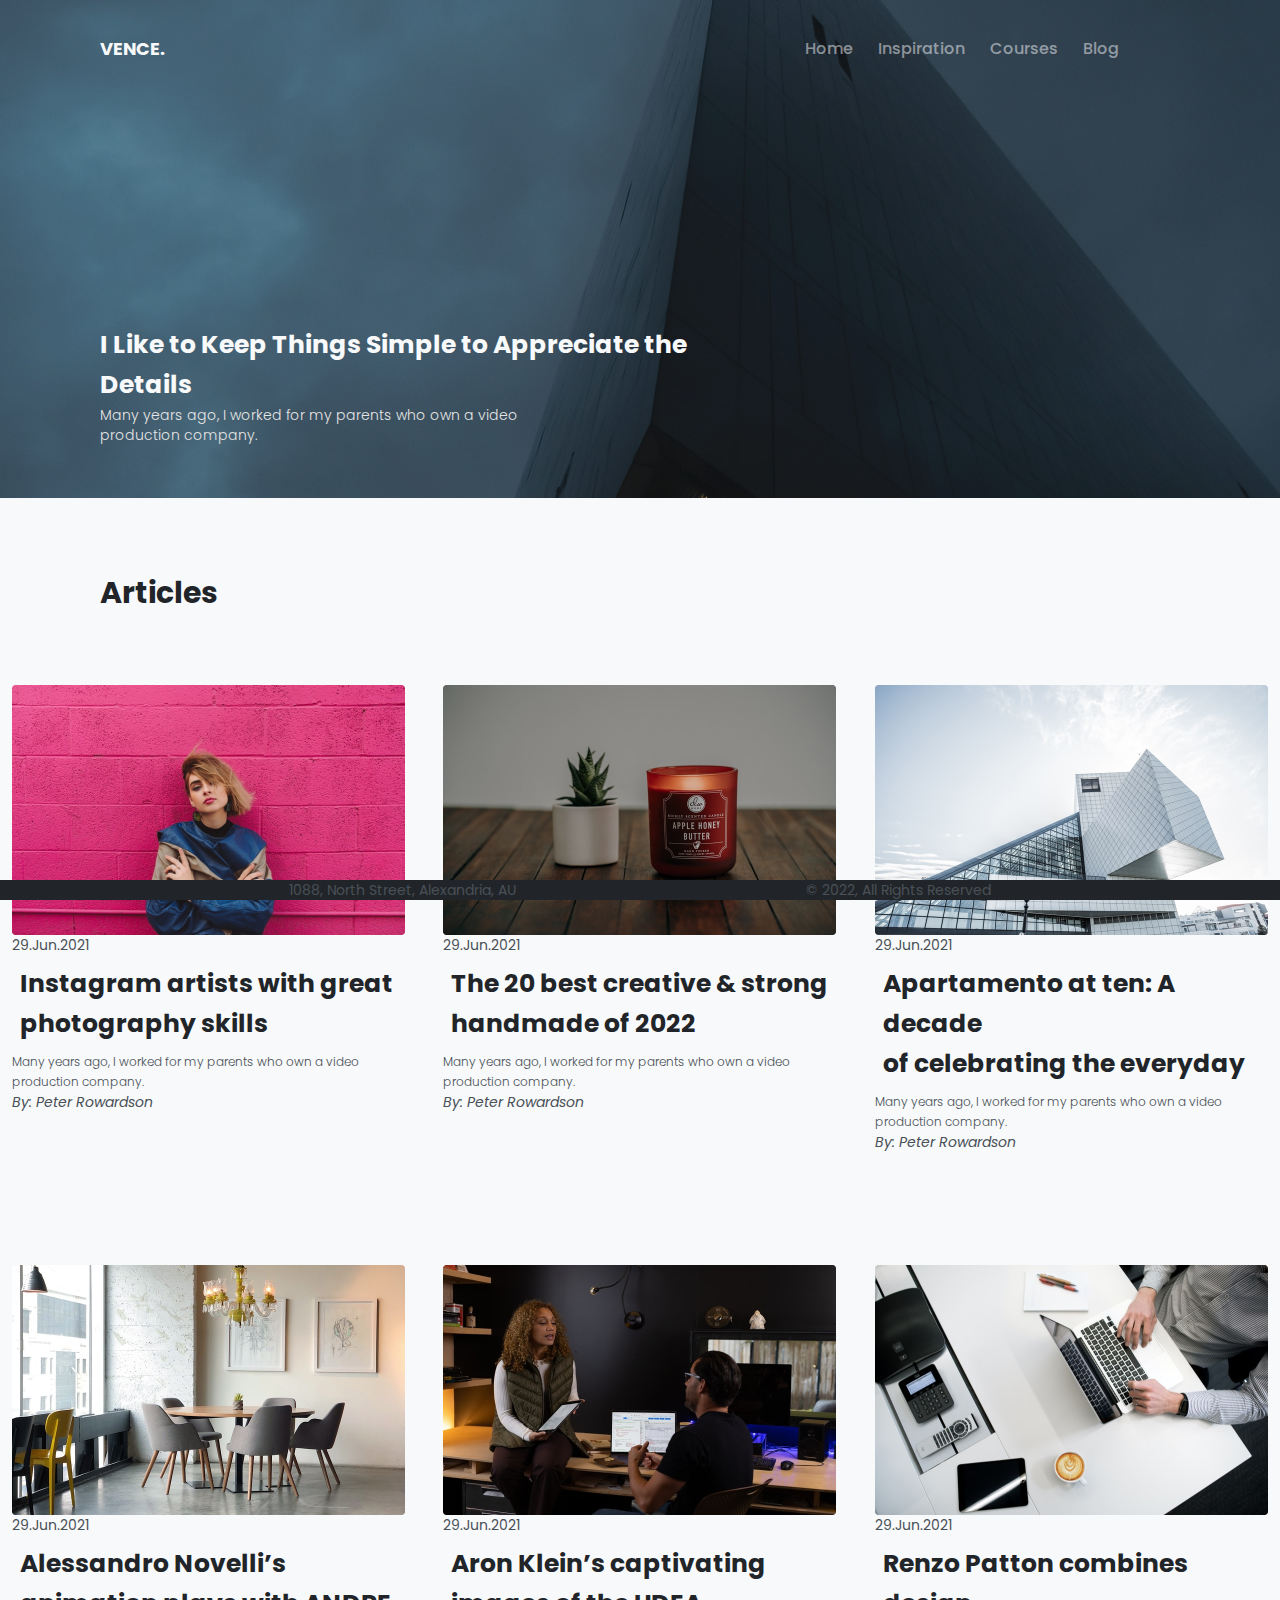
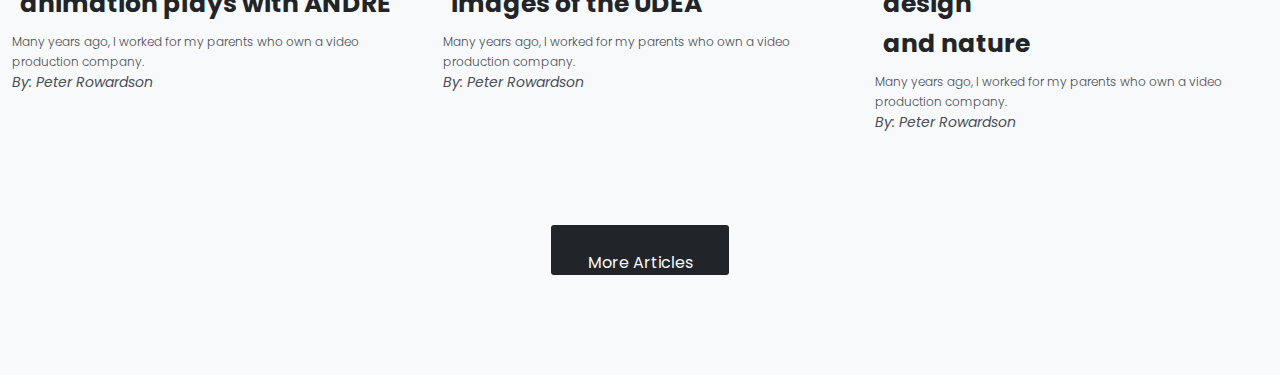
<file: index.html>
<!DOCTYPE html>
<html lang="en">
<head>
   <meta charset="UTF-8">
   <meta name="viewport" content="width=device-width, initial-scale=1.0, maxsimum-scale=1.0, user-scalable=0">
   <title>VENCE</title>
   <link href="https://fonts.googleapis.com/css?family=Poppins:300,400,500,600,700,800,900&display=swap" rel="stylesheet">
<link rel="stylesheet" href="css/style.css">
</head>
<body>
  
<div class="wrapper">
   <header class="header">
      <nav>
         <div class="header_logo">
            <h1>VENCE.</h1>
         </div>
         <div class="header_links">
            <a href="#">Home</a>
            <a href="#">Inspiration</a>
            <a href="#">Courses</a>
            <a href="#">Blog</a>
         </div>
      </nav>
      <div class="header_content">
         <h2>I Like to Keep Things Simple to Appreciate the<br> Details</h2>
         <p>Many years ago, I worked for my parents who own a video
           <br> production company.</p>
      </div>
   </header>
   
   <main class="main">
      <div class="articles_block">
         <h2>Articles</h2>
         <div class="articles_content">
            <article class="article">
               <img src="img/articles/1.jpg" alt="picture">
               <time>29.Jun.2021</time>
               <h2>Instagram artists with great<br> photography skills</h2>
               <p>Many years ago, I worked for my parents who own a video production company.</p>
               <br>
               <cite>By: Peter Rowardson</cite>
            </article>
            <article class="article">
               <img src="img/articles/2.jpg" alt="picture">
               <time>29.Jun.2021</time>
               <h2>The 20 best creative & strong<br> handmade of 2022</h2>
               <p>Many years ago, I worked for my parents who own a video production company.</p>
               <br>
               <cite>By: Peter Rowardson</cite>
            </article>
            <article class="article">
               <img src="img/articles/3.jpg" alt="picture">
               <time>29.Jun.2021</time>
               <h2>Apartamento at ten: A decade<br> of celebrating the everyday</h2>
               <p>Many years ago, I worked for my parents who own a video production company.</p>
               <br>
               <cite>By: Peter Rowardson</cite>
            </article>
         </div>
         <div class="articles_content">
            <article class="article">
               <img src="img/articles/4.jpg" alt="picture">
               <time>29.Jun.2021</time>
               <h2>Alessandro Novelli’s<br> animation plays with ANDRE</h2>
               <p>Many years ago, I worked for my parents who own a video production company.</p>
               <br>
               <cite>By: Peter Rowardson</cite>
            </article>
            <article class="article">
               <img src="img/articles/5.jpg" alt="picture">
               <time>29.Jun.2021</time>
               <h2>Aron Klein’s captivating<br> images of the UDEA</h2>
               <p>Many years ago, I worked for my parents who own a video production company.</p>
               <br>
               <cite>By: Peter Rowardson</cite>
            </article>
            <article class="article">
               <img src="img/articles/6.jpg" alt="picture">
               <time>29.Jun.2021</time>
               <h2>Renzo Patton combines design<br> and nature</h2>
               <p>Many years ago, I worked for my parents who own a video production company.</p>
               <br>
               <cite>By: Peter Rowardson</cite>
            </article>
      </div>
      <div class="btn_section">
         <a href="pages/page.html" class="btn">More Articles</a>
      </div>
   </main>

   <footer class="footer">
     <p>1088, North Street, Alexandria, AU</p>
     <p>© 2022, All Rights Reserved</p>
   </footer>
</div>   
   
</body>
</html>
</file>
<file: css/style.css>
/*Обнуление*/

*{
 
   padding: 0;
   
   margin: 0;
   
   border: 0;
   
   }
   
   * ,*:before,*:after{
   
   -moz-box-sizing: border-box;
   
   -webkit-box-sizing: border-box;
   
   box-sizing: border-box;
   
   }
   
   :focus,:active{outline: none;}
   
   a:focus,a:active{outline: none;}
   
   nav,footer,header,aside{display: block;}
   
   html,body{
   
   height: 100%;
   
   width: 100%;
   
   font-size: 100%;
   
   line-height: 1;
   
   font-size: 14px;
   
   -ms-text-size-adjust: 100%;
   
   -moz-text-size-adjust: 100%;
   
   -webkit-text-size-adjust: 100%;
   
   }
   
   input,button,textarea{font-family:inherit;}
   
   input::-ms-clear{display: none;}
   
   button{cursor: pointer;}
   
   button::-moz-focus-inner {padding:0;border:0;}
   
   a, a:visited{text-decoration: none;}
   
   a:hover{text-decoration: none;}
   
   img{vertical-align: top;}
   
   h1,h2,h3,h4,h5,h6{font-size:inherit;font-weight: 400;}
   
   /*--------------------*/
   body {
   font-family: 'Poppins', sans-serif;
   font-style: normal;
   line-height: normal;
   color: #495057;
   font-size: 14px;
   background-color: #F8F9FA;
   }
   .wrapper {
      width: 100%;
      max-width: 1440px;
      height: 100%;
      min-height: 100%;
   }
   .header {
      width: 100%;
      max-width: 1440px;
      position: fixed;
      top: 0;
      height: 498px;
      background-image: url("../img/bg/background.jpg");
   }
   nav {
      width: 100%;
      display: flex;
      margin-top: 36px;
      height: 25px;
      gap: 50%;
   }
   nav h1 {
 color: #F8F9FA;
font-size: 18px;
font-style: normal;
font-weight: 700;
line-height: 25px; 
float: left;
margin-left: 100px;
   }
 .header_links {
      display: flex;
      justify-self: right;
      justify-content: flex-end;
      gap: 25px;
      float: right;
      height: 30px;
   }
   /* ------ */
.header_links a {
   color: rgba(248, 249, 250, 0.50);
font-style: normal;
font-weight: 500;
line-height: 25px;
height: 25px;
font-size: 16px; 
 }
.header_links a:hover {
   color: #F8F9FA;
   text-decoration: underline 2px #DDBEA9;
 }
 .header_content {
   margin-top: 264px;
   margin-left: 100px;
   width: 605px;
 }
 .header_content h2 {
float: left;
color: #F8F9FA;
font-size: 25px;
font-style: normal;
font-weight: 700;
line-height: 40px;
 }
 .header_content p {
   float: left;
   color: #E5E5E5;
font-size: 14px;
font-style: normal;
font-weight: 300;
line-height: 20px; 
 }
 .main {
   width: 100%;
   max-width: 1440px;
   display: block;
   height: 100%;
   margin-top: 420px;
 }
 .articles_block {
   padding-top: 80px;
 }
 .articles_block h2,.list_title h2 {
   color: #212529;
font-size: 30px;
font-style: normal;
font-weight: 700;
line-height: 25px; 
float: left;
margin-left: 100px;
margin-top: 80px;
 }
 .articles_content {
   width: 100%;
   max-width: 1440px;
   display: flex;
   gap: 15px;
   justify-content: space-around;
   flex-direction: row;
   padding-top: 80px;
 }
.article {
display: block;
width: 393px;
height:500px;
 }
 .article img {
   width: 392.999px;
height: 250px;
border-radius: 3px;
max-width: 100%;
display: block;
margin-left: auto;
margin-right: auto;

 }
 .article h2 {
   color: #212529;
   font-size: 25px;
   font-style: normal;
   font-weight: 700;
   line-height: 40px; 
   width: 100%;
   margin: 8px;
 }
 .article p {
color: #495057;
font-size: 12px;
font-style: normal;
font-weight: 300;
line-height: 20px; 
width: 400px;
float: left;

 }
 .btn_section {
   display: flex;
   justify-content: center;
   justify-items: center;
   flex-direction: column;
   padding-top: 60px;
   padding-bottom: 100px;
 }
 a.btn {
   display: block;
   margin: 0 auto;
   width: 178px;
   height: 40px;
   border-radius: 3px;
background: #212529;
border: none;
text-align: center;
text-decoration: none;
color: #F8F9FA;
padding: 25px 15px 25px 15px;
font-size: 16px;

 }
.footer {
   width: 100%;
   max-width: 1440px;
   height: 20px;
   background: #212529;
   position: fixed;
   left: 0;
   bottom: 0;
   display: flex;
   justify-content: space-evenly;
}
.header_title {
   display: flex;
   justify-content: center;
   align-items: center;
   flex-direction: column;
   padding-top: 100px;
}
.header_title h2 {
 color: #F8F9FA;
text-align: center;
font-size: 25px;
font-style: normal;
font-weight: 700;
line-height: 40px; 
}
.list_section {
   display: flex;
   justify-content: left;
   flex-direction: column;
   gap: 3px;
   width: 50%;
   margin-top:84px;
   margin-left: 206px;
}
aside {
   width: 50%;
   height: fit-content;
   justify-self: right;
   margin-top: 84px;
}
.aside_content {
   width: 100%;
   max-width: 1440px;
   display: flex;
   gap: 25px;
   justify-content: center;
   flex-direction: row;

}
.aside_article img {
   width: 287px;
   height: 200px;
   max-width: 100%;
}
.aside_article p {
   color: #6C757D;
   font-size: 12px;
   font-style: normal;
   font-weight: 300;
   line-height: 20px;
}
.aside_article h2 {
color: #212529;
font-size: 16px;
font-style: normal;
font-weight: 500;
line-height: 25px; 
float: right;
}
.block {
   width: 100%;
   max-width: 1440px;
}
.block_title h2 {
   color: #212529;
   font-size: 25px;
   font-style: normal;
   font-weight: 700;
   line-height: 40px;
}
.block_title {
   width: 400px;
   margin-left: 312px;

}
.block_subtitle p {
   color: #6C757D;
   font-size: 14px;
   font-style: normal;
   font-weight: 300;
   line-height: 25px; 
}
.block_subtitle {
   display:flex ;
   flex-direction: column;
   justify-content: center;
   justify-items: center;
   margin: 312px;
   width: 816px;
   height: 450px;
}
.picture_secrion {
   display: flex;
   justify-content: center;
   align-items: center;
   margin: 100px;
}
.picture_secrion img {
   width: 1240px;
   height: 400px;
   max-width: 1240px;
}
.two_pictures {
   display: flex;
   gap: 80px;
   width: 100%;
   max-width: 1440px;
   justify-content: center;
   align-items: center;
   flex-direction: row;
}
.two_pictures img {
   width: 605px;
height: 400px;
}

   /* медиа-запросы */
   
   @media screen and (max-width: 500px)  {
      .block_title {
         margin-left: 80px;
      }
      .block_subtitle {
         margin: 80px;
      }
      body {
         font-size: 12px;
      }
      .wrapper {
         width: 100%;
         max-width: 500px;
         margin: 3px;
       
      }
      .header {
         max-width: 500px;
         height: 320px;
         background-size: cover;
         background-position: center;
      }
      nav h1 {
         color: #F8F9FA;
        font-size: 16px;
        font-style: normal;
        font-weight: 700;
        line-height: 25px; 
        float: left;
        margin-left: 30px;
           }
           nav {
            width: 100%;
            display: flex;
            margin-top: 15px;
            height: 25px;
            justify-content: center;
            gap: 80px;
         }
         .header_links a {
            font-size: 1.6vw;
         }
         .header_content h2,.header_title h2 {
            text-align: center;
            color: #F8F9FA;
            font-size: 18px;
            font-style: normal;
            font-weight: 700;
            line-height: 40px;
             }
             .header_content {
               margin-top: 100px;
               margin-left: 30px;
               width:100%;
             }
             .header_content h2 {
               text-align: center;
               color: #F8F9FA;
               font-size: 16px;
               font-style: normal;
               font-weight: 700;
               line-height: 40px;
                }
                .header_content {
                  margin-top: 100px;
                  margin-left: 30px;
                  width:100%;
                  margin-right: 30px;
                }
                .header_content p {
                  text-align: center;
                  font-size: 14px;
                }
                .main {
                  max-width: 500px;
                }
                .articles_block h2, .list_title h2 {
                  color: #212529;
               font-size: 18px;
               font-style: normal;
               font-weight: 700;
               line-height: 25px; 
               float: left;
               margin-left: 30px;
               margin-top: 15px;
                }
                .articles_content {
                  width: 100%;
                  max-width: 500px;
                  display: flex;
                  gap: 15px;
                  justify-content: center;
                  flex-direction: column;
                  padding: 10px;
                  align-items: center;
                }
               .article {
               display: block;
               width: 393px;
               height:500px;
              margin: 0 auto;
                }
                .article img {
                  width: 380px;
               height: 250px;
               border-radius: 3px;
               max-width: 100%;
               display: block;
               margin-left: auto;
               margin-right: auto;
               
                }
                .article h2 {
                  color: #212529;
                  font-size:14px;
                  font-style: normal;
                  font-weight: 700;
                  line-height: 40px; 
                  width: 100%;
                  margin: 8px;
                  text-align: center;
                }
                .article p {
               color: #495057;
               font-size: 12px;
               font-style: normal;
               font-weight: 300;
               line-height: 20px; 
               width: 400px;
               float: left;
   }
   a.btn {
      display: block;
      margin: 0 auto;
      width: 178px;
      height: 40px;
      border-radius: 3px;
   background: #212529;
   border: none;
   text-align: center;
   text-decoration: none;
   color: #F8F9FA;
   padding: 5px 10px 5px 10px;
   font-size: 14px;
    }
    .list_section {
      display: flex;
      justify-content: left;
      flex-direction: column;
      gap: 3px;
      width: 50%;
      margin-top:30px;
      margin-left: 206px;
   }
   aside {
      width: 50%;
      height: fit-content;
      justify-self: right;
      margin-top: 30px;
   }
   .aside_content {
      width: 100%;
      max-width: 500px;
      display: flex;
      gap: 5px;
      justify-content: center;
      flex-direction: column;
      align-items: center;
   
   }
   .aside_article img {
      width: 100px;
      height: 100px;
      max-width: 100%;
   }
   .aside_article p {
      color: #6C757D;
      font-size: 12px;
      font-style: normal;
      font-weight: 300;
      line-height: 16px;
   }
   .aside_article h2 {
   color: #212529;
   font-size: 16px;
   font-style: normal;
   font-weight: 500;
   line-height: 25px; 
 text-align: center;
   }
   .block {
      width: 100%;
      max-width: 500px;
   }
   .block_title h2 {
   font-size: 18px;
   margin-left: 80px;
   }
   .block_subtitle p {
   font-size: 14px;
   margin: 80px;
   }
   .picture_secrion {
      display: flex;
      justify-content: center;
      align-items: center;
      margin: 30px;
   }
   .picture_secrion img {
      width: 420px;
      height: 400px;
      max-width:420px;
   }
   .two_pictures {
      display: flex;
      gap: 15px;
      width: 100%;
      max-width: 500px;
      justify-content: center;
      align-items: center;
      flex-direction: column;
   }
   .two_pictures img {
      width: 100px;
   height: 100px;
   }
}

   
  
   @media screen and (max-width:414px) {
      body {
         font-size: 1.6vw;
      }
      .wrapper {
         width: 100%;
         max-width: 414px;
         margin: 0px auto;
         display: block;
         padding: 1px; 
      }
      .header {
         max-width: 414px;
         height: 300px;
         background-size: cover;
         background-position: center;
      }
      nav h1 {
         color: #F8F9FA;
        font-size: 1.8vw;
        font-style: normal;
        font-weight: 700;
        line-height: 25px; 
        float: left;
        margin-left: 15px;
           }
           nav {
            margin-top: 10px;
            justify-content: center;
            gap: 80px;
           }
           .header_links a {
            font-size: 1.6vw;
         }
         .header_content h2,.header_title h2 {
            text-align: center;
            color: #F8F9FA;
            font-size: 14px;
            font-style: normal;
            font-weight: 700;
            line-height: 40px;
             }
             .header_content {
               margin-top: 100px;
               margin-left: 30px;
               width:100%;
               margin-right: 30px;
             }
             .header_content p {
               text-align: center;
               font-size: 12px;
             }
             .main {
               max-width: 414px;
             }
             .articles_block h2,.list_title h2 {
               color: #212529;
            font-size: 18px;
            font-style: normal;
            font-weight: 700;
            line-height: 25px; 
            float: left;
            margin-left: 30px;
            margin-top: 3px;
             }
             .articles_content {
               width: 100%;
               max-width: 414px;
               display: flex;
               gap: 10px;
               justify-content: center;
               flex-direction: column;
               padding: 8px;
               align-items: center;
             }
            .article {
            display: block;
            width: 100%;
            height:500px;
           margin: 0 auto;
             }
             .article img {
               width: 300px;
            height: 210px;
            border-radius: 3px;
            max-width: 100%;
            display: block;
            margin-left: auto;
            margin-right: auto;
            
             }
             .article h2 {
               color: #212529;
               font-size:14px;
               font-style: normal;
               font-weight: 700;
               line-height: 40px; 
               width: 100%;
               margin: 3px;
               text-align: center;
             }
             .article p {
            color: #495057;
            font-size: 12px;
            font-style: normal;
            font-weight: 300;
            line-height: 20px; 
            width: 400px;
            float: left;
}
a.btn {
   display: block;
   margin: 0 auto;
   width: 125px;
   height: 35px;
   border-radius: 3px;
background: #212529;
border: none;
text-align: center;
text-decoration: none;
color: #F8F9FA;
padding: 5px 10px 5px 10px;
font-size: 14px;
 }
 .list_section {
   display: flex;
   justify-content: left;
   flex-direction: column;
   gap: 3px;
   width: 100%;
   max-width: 414px;
   margin-top:30px;
   margin-left: 206px;
}
aside {
   width: 100%;
   max-width: 414px;
   height: fit-content;
   justify-self: center;
   margin-top: 30px;
}
.aside_content {
   width: 100%;
   max-width: 414px;
   display: flex;
   gap: 5px;
   justify-content: center;
   flex-direction: column;
   align-items: center;
}
   .aside_article img {
      width: 100px;
      height: 100px;
      max-width: 100%;
   }
   .aside_article p {
      color: #6C757D;
      font-size: 12px;
      font-style: normal;
      font-weight: 300;
      line-height: 16px;
   }
   .aside_article h2 {
   color: #212529;
   font-size: 16px;
   font-style: normal;
   font-weight: 500;
   line-height: 25px; 
 text-align: center;
   }
   .block {
      width: 100%;
      max-width: 414px;
      height: fit-content;
   }
   .block_title h2 {
      font-size: 18px;
      margin-left: 80px;
      }
      .block_subtitle p {
      font-size: 12px;
     
      }
      .block_title {
         margin-left: 15px;
      }
      .block_title h2 {
         font-size: 12px;
      }
      .block_subtitle {
         margin: 30px;
      }
      .picture_secrion {
         display: flex;
         justify-content: center;
         align-items: center;
         margin: 15px;
      }
      .picture_secrion img {
         width: 300px;
         height: 310px;
         max-width: 300px;
      }
      .two_pictures {
         display: flex;
         gap: 15px;
         width: 100%;
         max-width: 414px;
         flex-direction: column;
         justify-content: center;
         align-items: center;
      }
      .two_pictures img {
         width: 100px;
      height: 100px;
      max-width: 100%;
      }
   }

   
   @media screen and (max-width:390px)  {
      .wrapper {
         width: 100%;
         max-width: 390px;
         margin: 0px auto;
         display: block;
         padding: 1px; 
      }
      .header {
         max-width: 390px;
         height: 300px;
         background-size: cover;
         background-position: center;
         min-width: 390px;
      }
      nav {
         margin-top: 10px;
         justify-content: center;
            gap: 80px;
        }
        nav h1 {
         color: #F8F9FA;
        font-size: 1.8vw;
        font-style: normal;
        font-weight: 700;
        line-height: 25px; 
        float: left;
        margin-left: 10px;
           } 
           .header_links a {
            font-size: 1.6vw;
         }
         .header_content h2,.header_title h2 {
            text-align: center;
            color: #F8F9FA;
            font-size: 14px;
            font-style: normal;
            font-weight: 700;
            line-height: 40px;
             }
             .header_content {
               margin-top: 100px;
               margin-left: 30px;
               width:100%;
               margin-right: 30px;
             }
             .header_content p {
               text-align: center;
               font-size: 12px;
             }
             .main {
               max-width: 390px;
             }
             .articles_block h2 {
               color: #212529;
            font-size: 18px;
            font-style: normal;
            font-weight: 700;
            line-height: 25px; 
            float: left;
            margin-left: 30px;
            margin-top: 15px;
             }     
          
             .articles_content {
               width: 100%;
               max-width: 390;
               display: flex;
               gap: 5px;
               justify-content: center;
               flex-direction: column;
               padding: 3px;
               align-items: center;
             }
            .article {
            display: block;
            width: 100%;
            height:500px;
           margin: 0 auto;
             }
             .article img {
               width: 280px;
            height: 210px;
            border-radius: 3px;
            max-width: 100%;
            display: block;
            margin-left: auto;
            margin-right: auto;
            
             }
             .article h2 {
               color: #212529;
               font-size:14px;
               font-style: normal;
               font-weight: 700;
               line-height: 40px; 
               width: 100%;
               margin: 2px;
               text-align: center;
             }
             .article p {
            color: #495057;
            font-size: 12px;
            font-style: normal;
            font-weight: 300;
            line-height: 20px; 
            width: 100%;
            float: left;
}
.list_section {
   display: flex;
   justify-content: left;
   flex-direction: column;
   gap: 3px;
   width: 100%;
   max-width: 390px;
   margin-top:30px;
   margin-left: 206px;
}
aside {
   width: 100%;
   max-width: 390px;
   height: fit-content;
   justify-self: center;
   margin-top: 30px;
}
.aside_content {
   width: 100%;
   max-width: 390px;
   display: flex;
   gap: 5px;
   justify-content: center;
   flex-direction: column;
   align-items: center;
}
   .aside_article img {
      width: 100px;
      height: 100px;
      max-width: 100%;
   }
   .aside_article p {
      color: #6C757D;
      font-size: 12px;
      font-style: normal;
      font-weight: 300;
      line-height: 16px;
   }
   .aside_article h2 {
   color: #212529;
   font-size: 14px;
   font-style: normal;
   font-weight: 500;
   line-height: 25px; 
 text-align: center;
   }
   .block_title h2 {
      font-size: 18px;
      
      }
      .block_subtitle p {
      font-size: 14px;
     
      }
.block_title {
   margin-left: 10px;
}
.block_subtitle {
   margin: 10px;
}
.picture_secrion {
   display: flex;
   justify-content: center;
   align-items: center;
   margin: 100px;
}
.picture_secrion img {
   width: 290px;
   height: 300px;
   max-width: 290px;
}
.two_pictures {
   display: flex;
   gap: 5px;
   width: 100%;
   max-width: 390px;
   justify-content: center;
   align-items: center;
   flex-direction: column;
}
.two_pictures img {
   width: 100px;
height: 100px;
max-width: 100%;
}
}
   

   /* ------- */
</file>
